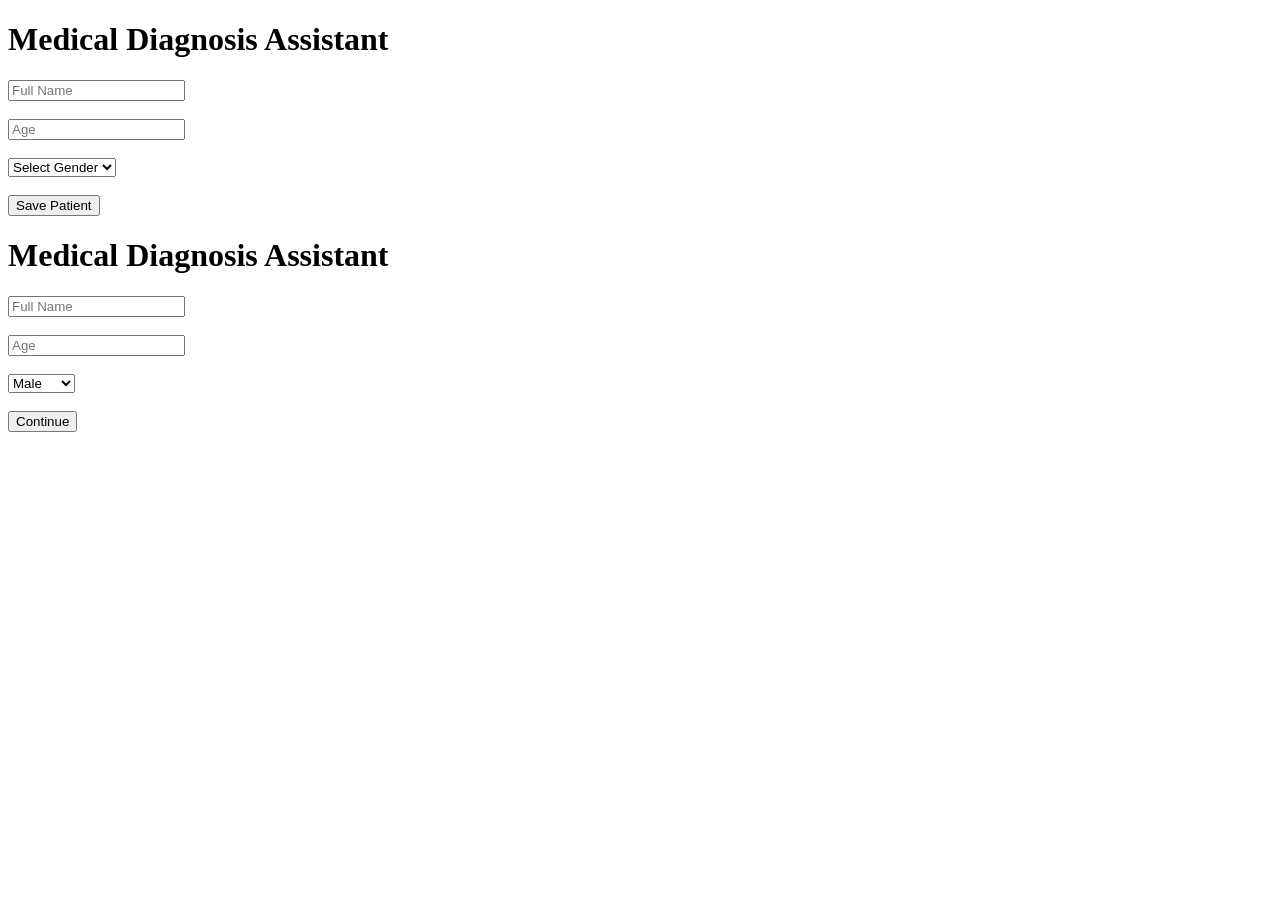
<file: templates/index.html>
<!DOCTYPE html>
<html>
<head>
    <title>Medical Diagnosis Assistant</title>
</head>
<body><!DOCTYPE html>
<html>
<head>
    <title>Medical Diagnosis Assistant</title>
</head>
<body>

    <h1>Medical Diagnosis Assistant</h1>

    <form action="/register_patient" method="POST">

        <input
            type="text"
            name="full_name"
            placeholder="Full Name"
            required
        >

        <br><br>

        <input
            type="number"
            name="age"
            placeholder="Age"
            required
        >

        <br><br>

        <select name="gender" required>
            <option value="">Select Gender</option>
            <option>Male</option>
            <option>Female</option>
            <option>Other</option>
        </select>

        <br><br>

        <button type="submit">
            Save Patient
        </button>

    </form>

</body>
</html>

    <h1>Medical Diagnosis Assistant</h1>

    <form>

        <input
            type="text"
            placeholder="Full Name"
        >

        <br><br>

        <input
            type="number"
            placeholder="Age"
        >

        <br><br>

        <select>
            <option>Male</option>
            <option>Female</option>
            <option>Other</option>
        </select>

        <br><br>

        <button type="submit">
            Continue
        </button>

    </form>

</body>
</html>
</file>
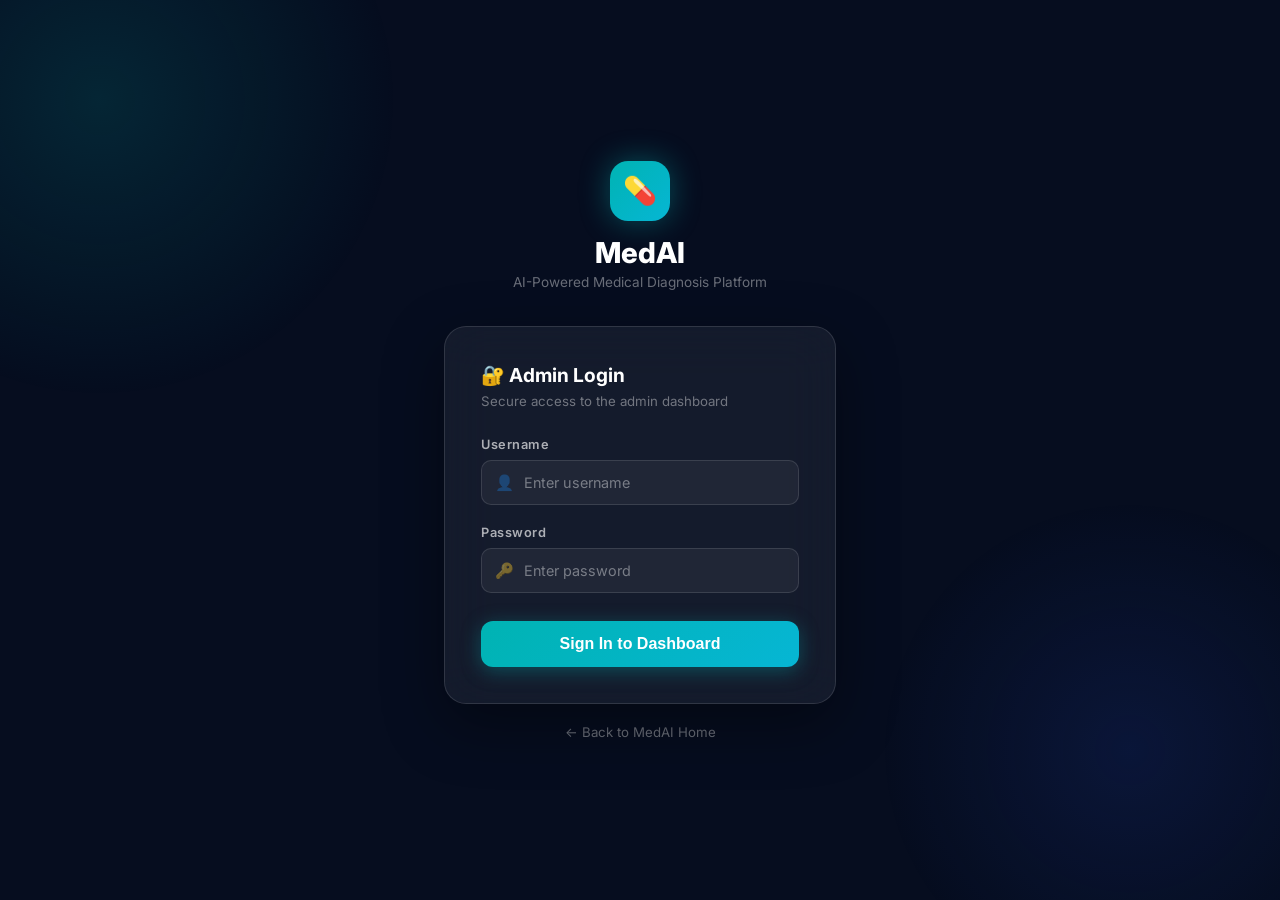
<file: templates/admin.html>
<!DOCTYPE html>
<html lang="en">
<head>
    <meta charset="UTF-8">
    <meta name="viewport" content="width=device-width, initial-scale=1.0">
    <title>MedAI – Admin Login</title>
    <link rel="preconnect" href="https://fonts.googleapis.com">
    <link href="https://fonts.googleapis.com/css2?family=Inter:wght@400;500;600;700;800&display=swap" rel="stylesheet">
    <style>
        *, *::before, *::after { box-sizing: border-box; margin: 0; padding: 0; }
        :root {
            --teal-500: #00b3b3;
            --cyan-500: #06b6d4;
            --dark-bg: #060d1f;
            --card-bg: rgba(255,255,255,0.06);
            --card-border: rgba(255,255,255,0.12);
            --text-primary: #ffffff;
            --text-secondary: rgba(255,255,255,0.65);
            --text-muted: rgba(255,255,255,0.4);
            --danger: #ef4444;
        }
        body {
            font-family: 'Inter', sans-serif;
            background: var(--dark-bg);
            color: var(--text-primary);
            min-height: 100vh;
            display: flex; align-items: center; justify-content: center;
            overflow: hidden;
        }
        .bg-orbs { position: fixed; inset: 0; z-index: 0; pointer-events: none; }
        .bg-orbs::before {
            content: ''; position: absolute;
            width: 600px; height: 600px; border-radius: 50%;
            background: radial-gradient(circle, rgba(0,179,179,0.15) 0%, transparent 70%);
            top: -200px; left: -200px;
        }
        .bg-orbs::after {
            content: ''; position: absolute;
            width: 500px; height: 500px; border-radius: 50%;
            background: radial-gradient(circle, rgba(30,64,175,0.18) 0%, transparent 70%);
            bottom: -100px; right: -100px;
        }

        .login-wrapper {
            position: relative; z-index: 1;
            width: 100%; max-width: 440px; padding: 24px;
        }
        .login-logo {
            text-align: center; margin-bottom: 36px;
        }
        .logo-icon {
            display: inline-flex; align-items: center; justify-content: center;
            width: 60px; height: 60px;
            background: linear-gradient(135deg, var(--teal-500), var(--cyan-500));
            border-radius: 18px; font-size: 1.7rem;
            box-shadow: 0 0 30px rgba(0,179,179,0.4);
            margin-bottom: 14px;
        }
        .login-logo h1 { font-size: 1.8rem; font-weight: 800; }
        .login-logo p { font-size: 0.85rem; color: var(--text-muted); margin-top: 4px; }

        .login-card {
            background: var(--card-bg);
            backdrop-filter: blur(24px);
            border: 1px solid var(--card-border);
            border-radius: 22px;
            padding: 36px;
            box-shadow: 0 20px 60px rgba(0,0,0,0.4);
        }
        .login-card h2 {
            font-size: 1.2rem; font-weight: 700;
            margin-bottom: 6px;
        }
        .login-card p { font-size: 0.83rem; color: var(--text-muted); margin-bottom: 28px; }

        .form-group { margin-bottom: 20px; }
        .form-group label {
            display: block; font-size: 0.8rem; font-weight: 600;
            color: var(--text-secondary); margin-bottom: 8px; letter-spacing: .04em;
        }
        .input-wrap { position: relative; }
        .input-wrap .inp-icon {
            position: absolute; left: 14px; top: 50%; transform: translateY(-50%);
            color: var(--text-muted); font-size: 0.95rem;
        }
        .form-group input {
            width: 100%; padding: 13px 16px 13px 42px;
            background: rgba(255,255,255,0.05);
            border: 1px solid var(--card-border);
            border-radius: 10px;
            color: var(--text-primary); font-size: 0.9rem;
            font-family: 'Inter', sans-serif;
            outline: none; transition: all 0.3s;
        }
        .form-group input::placeholder { color: var(--text-muted); }
        .form-group input:focus {
            border-color: rgba(0,179,179,0.5);
            background: rgba(0,179,179,0.05);
        }

        .btn-login {
            width: 100%; padding: 14px;
            background: linear-gradient(135deg, var(--teal-500), var(--cyan-500));
            border: none; border-radius: 12px;
            color: #fff; font-size: 1rem; font-weight: 700;
            cursor: pointer; transition: all 0.3s;
            box-shadow: 0 4px 20px rgba(0,179,179,0.35);
            margin-top: 8px;
        }
        .btn-login:hover { transform: translateY(-2px); box-shadow: 0 8px 30px rgba(0,179,179,0.5); }

        .back-link {
            display: block; text-align: center; margin-top: 20px;
            font-size: 0.83rem; color: var(--text-muted); text-decoration: none;
            transition: color 0.3s;
        }
        .back-link:hover { color: var(--text-primary); }

    </style>
</head>
<body>
<div class="bg-orbs"></div>
<div class="login-wrapper">
    <div class="login-logo">
        <div class="logo-icon">💊</div>
        <h1>MedAI</h1>
        <p>AI-Powered Medical Diagnosis Platform</p>
    </div>
    <div class="login-card">
        <h2>🔐 Admin Login</h2>
        <p>Secure access to the admin dashboard</p>
        <form method="POST">
            <div class="form-group">
                <label>Username</label>
                <div class="input-wrap">
                    <span class="inp-icon">👤</span>
                    <input type="text" name="username" placeholder="Enter username" required>
                </div>
            </div>
            <div class="form-group">
                <label>Password</label>
                <div class="input-wrap">
                    <span class="inp-icon">🔑</span>
                    <input type="password" name="password" placeholder="Enter password" required>
                </div>
            </div>
            <button type="submit" class="btn-login">Sign In to Dashboard</button>
        </form>
    </div>
    <a href="/" class="back-link">← Back to MedAI Home</a>
</div>
</body>
</html>
</file>
